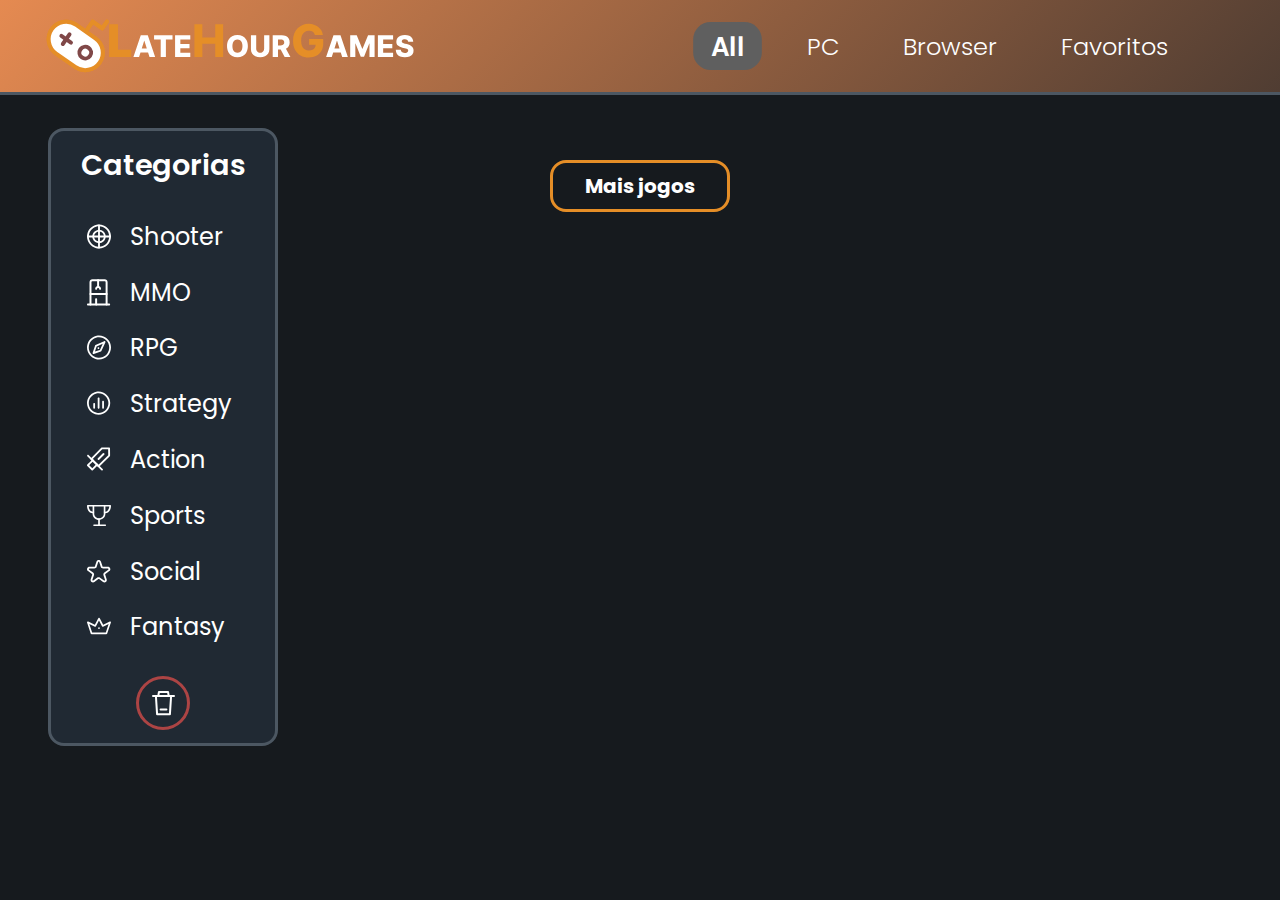
<file: index.html>
<!DOCTYPE html>
<html lang="en">
<head>
    <meta charset="UTF-8">
    <meta http-equiv="X-UA-Compatible" content="IE=edge">
    <meta name="viewport" content="width=device-width, initial-scale=1.0">
    <title>LateHourGames</title>
    <link rel="stylesheet" href="styles/index.css">
    <link rel="stylesheet" href="styles/navbar.css">
    <link rel="stylesheet" href="styles/sidebar.css">
    <link rel="stylesheet" href="styles/games.css">
</head>
<body>
    <div class="abertura"></div>
    <img class="mymove" src="./imgs/navbar/game-handle.svg">
    <header id="navbar">
        <logo>
            <img src="/imgs/navbar/logo.svg"></img>
        </logo>
        <ul id="navbar-ul">
            <li id="active-nav-item" name="all"><p>All</p></li>
            <li name="pc" onclick='changeParams("games?platform=pc")'><p>PC</p></li>
            <li name="browser" onclick='changeParams("games?platform=browser")'><p>Browser</p></li>
            <li id="favoritos"><p>Favoritos</p></li>
        </ul>
    </header>
    <main>
        <aside id="sidebar">
            <section>
                <header>
                    <h1>Categorias</h1>
                </header>
                <article>
                    <ul id="sidebar-ul">
                        <li onclick='changeParams("games?category=shooter")' name="shooter">
                            <img src="/imgs/sidebar/shooter-icon.svg" alt="">
                            <p>Shooter</p>
                        </li>
                        <li onclick='changeParams("games?category=mmo")' name="mmo">
                            <img src="/imgs/sidebar/mmo-icon.svg" alt="">
                            <p>MMO</p>
                        </li>
                        <li onclick='changeParams("games?category=mmorpg")' name="mmorpg">
                            <img src="/imgs/sidebar/rpg-icon.svg" alt="">
                            <p>RPG</p>
                        </li>
                        <li onclick='changeParams("games?category=strategy")' name="strategy">
                            <img src="/imgs/sidebar/strategy-icon.svg"  alt="">
                            <p>Strategy</p>
                        </li>
                        <li onclick='changeParams("games?category=action")' name="action">
                            <img src="/imgs/sidebar/action-icon.svg" alt="">
                            <p>Action</p>
                        </li>
                        <li onclick='changeParams("games?category=sports")' name="sports">
                            <img src="/imgs/sidebar/sports-icon.svg" alt="">
                            <p>Sports</p>
                        </li>
                        <li onclick='changeParams("games?category=social")' name="social">
                            <img src="/imgs/sidebar/social-icon.svg" alt="">
                            <p>Social</p>
                        </li>
                        <li onclick='changeParams("games?category=fantasy")' name="fantasy">
                            <img src="/imgs/sidebar/fantasy-icon.svg" alt="">
                            <p>Fantasy</p>
                        </li>
                    </ul>
                </article>
                <footer>
                    <a id="delete-filter"><img src="imgs/sidebar/trash.svg" alt=""></a>
                </footer>
            </section>
        </aside>
        <section id="games">
        </section>
    </main>
    <footer>
        <button id="moreGamesBtn"><h2 id="endOfList">Mais jogos</h2></button>
    </footer>
</body>
<script src="/scripts/fillscreen.js"></script>
</html>
</file>
<file: styles/index.css>
@import url('https://fonts.googleapis.com/css2?family=Inter:wght@100;200;300;400;500;600;700;800;900&family=Poppins:ital,wght@0,100;0,200;0,300;0,400;0,500;0,600;0,700;0,800;0,900;1,100;1,200;1,300;1,400;1,500;1,600;1,700;1,800;1,900&display=swap');

:root{
    --background-color:#161A1E;
    --accent-grey:#5f5f5f;
    --accent-orange:#E58E27;
}

body{
background-color: var(--background-color);
padding: 0;
display: flex;
flex-direction: column;
max-height: 100vh;
max-width: 100vw;
margin: 0;
}

h1,h2,h3,h4,h5,h6,p{
    font-family: 'Poppins';
    color: white;
    margin: 0;
}

main{
    display: flex;
}

footer{
    width: 100%;
    display: flex;
    align-items: center;
    justify-content: center;
}

footer button{
    background-color: var(--background-color);
    border-style: solid;
    border-radius: 1rem;
    border-width: 0.2rem;
    padding-left: 2rem;
    padding-right: 2rem;
    padding-top: 0.5rem;
    padding-bottom: 0.5rem;
    margin-bottom: 2rem;
    border-color: var(--accent-orange);
    transition: 0.5s;
    cursor: pointer;

}

footer button:hover{
    transition: 0.5s;
    transform: scale(1.1);
}
</file>
<file: styles/navbar.css>
:root{
    --background-color:#161A1E;
    --accent-grey:#5f5f5f;
    --sidebar-border-color:#4C5762;

}

#navbar{
    display: flex;
    justify-content: space-between;
    flex: row;
    height: auto;
    position: fixed;
    z-index: 1;
    width: 100vw;
    margin: 0;
    border-width: 0.2rem;
    border-style: solid;
    border-bottom-color: var(--sidebar-border-color);
    border-top: hidden;
    border-left: hidden;
    border-right: hidden;
    background: linear-gradient(-45deg, #161A1E, #1e2328, #1e2328, #e58a51);
    background-size: 400% 400%;
    animation: gradient 15s ease infinite;
    
}
@keyframes gradient {
    0% {
        background-position: 0% 50%;
    }
    50% {
        background-position: 100% 50%;
    }
    100% {
        background-position: 0% 50%;
    }
}

#navbar logo{
    padding-left: 2rem;
}

#navbar ul{
    display: flex;
    gap: 2rem;
    font-size: 1.5rem;
    font-weight: 300;
    padding-right: 6rem;
}

#navbar ul li{
    text-decoration: none;
    list-style-type: none;
    cursor: pointer;
    padding: 0rem 1rem 0rem 1rem;
    border-radius: 1rem;
    display: flex;
    align-items: center;
    justify-content: center;
    transition: 0.3s;

}

#navbar ul li:hover{
    transform: scale(1.09,1.09);
    transition: 0.2s;
    background-color: var(--accent-grey);
}

#active-nav-item{
    transform: scale(1.09,1.09);
    transition: 0.2s;
    background-color: var(--accent-grey);
    font-weight: 600;
}
.mymove {  
  position: absolute;
  animation: mymove 7s ;
  z-index: 3;
  padding-left: 2rem;
  float: left;
  left: 0; 
}
.abertura{
  width: 98.8vw;
  height: 100vh;
  position: absolute;
  background: #161A1E;
  z-index: -2;
  animation: abertura 12s;
}


@keyframes mymove { 
  0% {
   top: 0;
   left: -30vw;
   bottom: 0;
   transform: scale(5);
   display: flex;
 }
 30% {
   top: 20vw;
   left: -15vw;
   transform: scale(5);
 }
 40% {
   left: 40vw;
   top: 20vw;
   transform: scale(10);
 }
 50% {
   left: 40vw;
   top: 20vw;
   transform: rotate(1200deg);
 }
 100% {
   top: 0;
   left: 0;
   display: none;
 }
}
@keyframes abertura { 
  0% {
      top: 0rem;
      z-index: 2;
    }
    10% {
      top: 0rem;
      z-index: 2;

     }
     20% {
      top: 0rem;
      z-index: 2;

     }
     30% {
      top: 0rem;
      z-index: 2;
     }
     40% {
      top: 0rem;
      z-index: 2;
     }
    50% {
      z-index: 2;
    }
    60% {
      z-index: 2;
    }
    70% {
      z-index: 2;
    }
    100% {
      top: 100rem;
      z-index: 2;
      visibility: hidden
     }
}
</file>
<file: styles/sidebar.css>
:root{
    --sidebar-border-color:#4C5762;
    --sidebar-background-color:#202933;
    --accent-red:#AC4444;

}

#sidebar{
    display: block;
    z-index: 1;
    position: fixed;
    top: 6rem;
    background-color: var(--sidebar-background-color);
    border-style: solid;
    border-color: var(--sidebar-border-color);
    border-width: 0.2rem;
    border-radius: 1rem;
    padding: 0.8rem 0rem;
    width: 14rem;
    margin: 2rem 0rem 0rem 3rem;
}

#sidebar p{
    font-size: 1.5rem;
}

#sidebar h1{
    font-size: 1.8rem;
    font-weight: 600;
}

#sidebar section{
    display: flex;
    flex-direction: column;
    align-items: center;
    justify-content: center;
    gap: 1rem;
}

#sidebar section article{
    padding-left: 2.5rem;
    width: 100%;
    display: flex;
    justify-content: flex-start;
}

#sidebar section header{
    display: flex;
    align-items: center;
    justify-content: center;
}

#sidebar section ul{
    display: flex;
    flex-direction: column;
    align-items: flex-start;
    justify-content: center;
    padding: 0rem;
    text-decoration: none;
    list-style-type: none;
    gap: 1.3rem;
}
#sidebar section ul li{
    display: flex;
    gap: 1.2rem;
    cursor: pointer;
    border-radius: 1rem;
    padding: 0rem 1rem 0rem 1rem;
    transition: 0.3s;

}

#sidebar section ul li img{
    width: 1.5rem;
    transition: 0.3s;

}

#sidebar section ul li:hover{
    transform: scale(1.1);
    transition: 0.3s;
    background-color: var(--accent-orange);
}

#active-sidebar-item{
    font-weight: 600;
}

#active-sidebar-item p{
    color: var(--accent-orange);
}

#active-sidebar-item:hover p{
    color: white;
}



#sidebar section footer{
    display: flex;
    justify-content: space-evenly;
    width: 100%;
}

#sidebar section footer a{
    display: flex;
    justify-content: center;
    align-items: center;
    cursor: pointer;
    transition: 0.3s;    
}

#sidebar section footer a:hover{
transition: 0.3s;
transform: scale(1.1);

}

#delete-filter{
    border: solid;
    border-width: 0.2rem;
    border-radius: 6rem;
    width: 3rem;
    height: 3rem;
    border-color:var(--accent-red); 
}

#apply-filter{
    border: solid;
    border-width: 0.2rem;
    border-radius: 6rem;
    width: auto;
    padding: 0rem 1rem 0rem 1rem;
    height: 3rem;
    border-color: var(--accent-orange); 
}
</file>
<file: styles/games.css>
#games{
    padding-top: 3.5rem;
    padding-bottom: 2rem;
    gap: 2rem;
    margin-left: 22rem;
    margin-top: 4.5rem;
    width: 100%;
    display: flex;
    z-index: 0;
    flex-flow: wrap;
    align-items: flex-start;
    justify-content: flex-start;
}

#games article{
    display: flex;
    flex-direction: column;
    width: 30%;
    gap:0.5rem;
    transition: 0.5s;

}

#games article:hover{
    transform: scale(1.03);
    transition: 0.5s;
}

#games article:hover h3{
    color: orange;
    transition: 1s;
}

#games article a{
    display: flex;
    align-items:flex-start;
    justify-content: space-between;
    padding: 1rem;
    background-size: cover;
    background-position: center;
    height: clamp(12rem,1vw,5rem);
    border-radius: 1rem;
    -webkit-box-shadow: inset 0px 29px 104px -26px rgba(0,0,0,0.75);
    -moz-box-shadow: inset 0px 29px 104px -26px rgba(0,0,0,0.75);
    box-shadow: inset 0px 29px 104px -26px rgba(0,0,0,0.75);
    background-image: url(/imgs/game-list/img-test.jpeg);
}

#games article a img{
    width: 1rem;
    transition: 0.3s;
    cursor: pointer;
}

#games article a img:hover{
    transform: scale(1.15);
    transition: 0.3s;
    cursor: pointer;
}

#games article span{
    display: -webkit-box;
    margin: 0 auto;
    -webkit-line-clamp: 3;
    -webkit-box-orient: vertical;
    overflow: hidden;
    text-overflow: ellipsis;
}

#games article:first-child{
    display: flex;
    flex-direction: row;
    width: 100%;
    align-items:flex-start;
    justify-content: flex-start;
    margin-right: 6rem;
    cursor: pointer;
}
#games article:first-child a{
    width:59%;
    height: 20rem;
}
#games article:first-child span{
    width: 41%;
    display: -webkit-box;
    margin: 0 auto;
    -webkit-line-clamp: 7;
    -webkit-box-orient: vertical;
    overflow: hidden;
    text-overflow: ellipsis;
    margin-left: 2rem

}
#games article:first-child span h3{
    font-size: 3rem;
}
#games article:first-child span p{
    font-size: 1.3rem;
}
</file>
